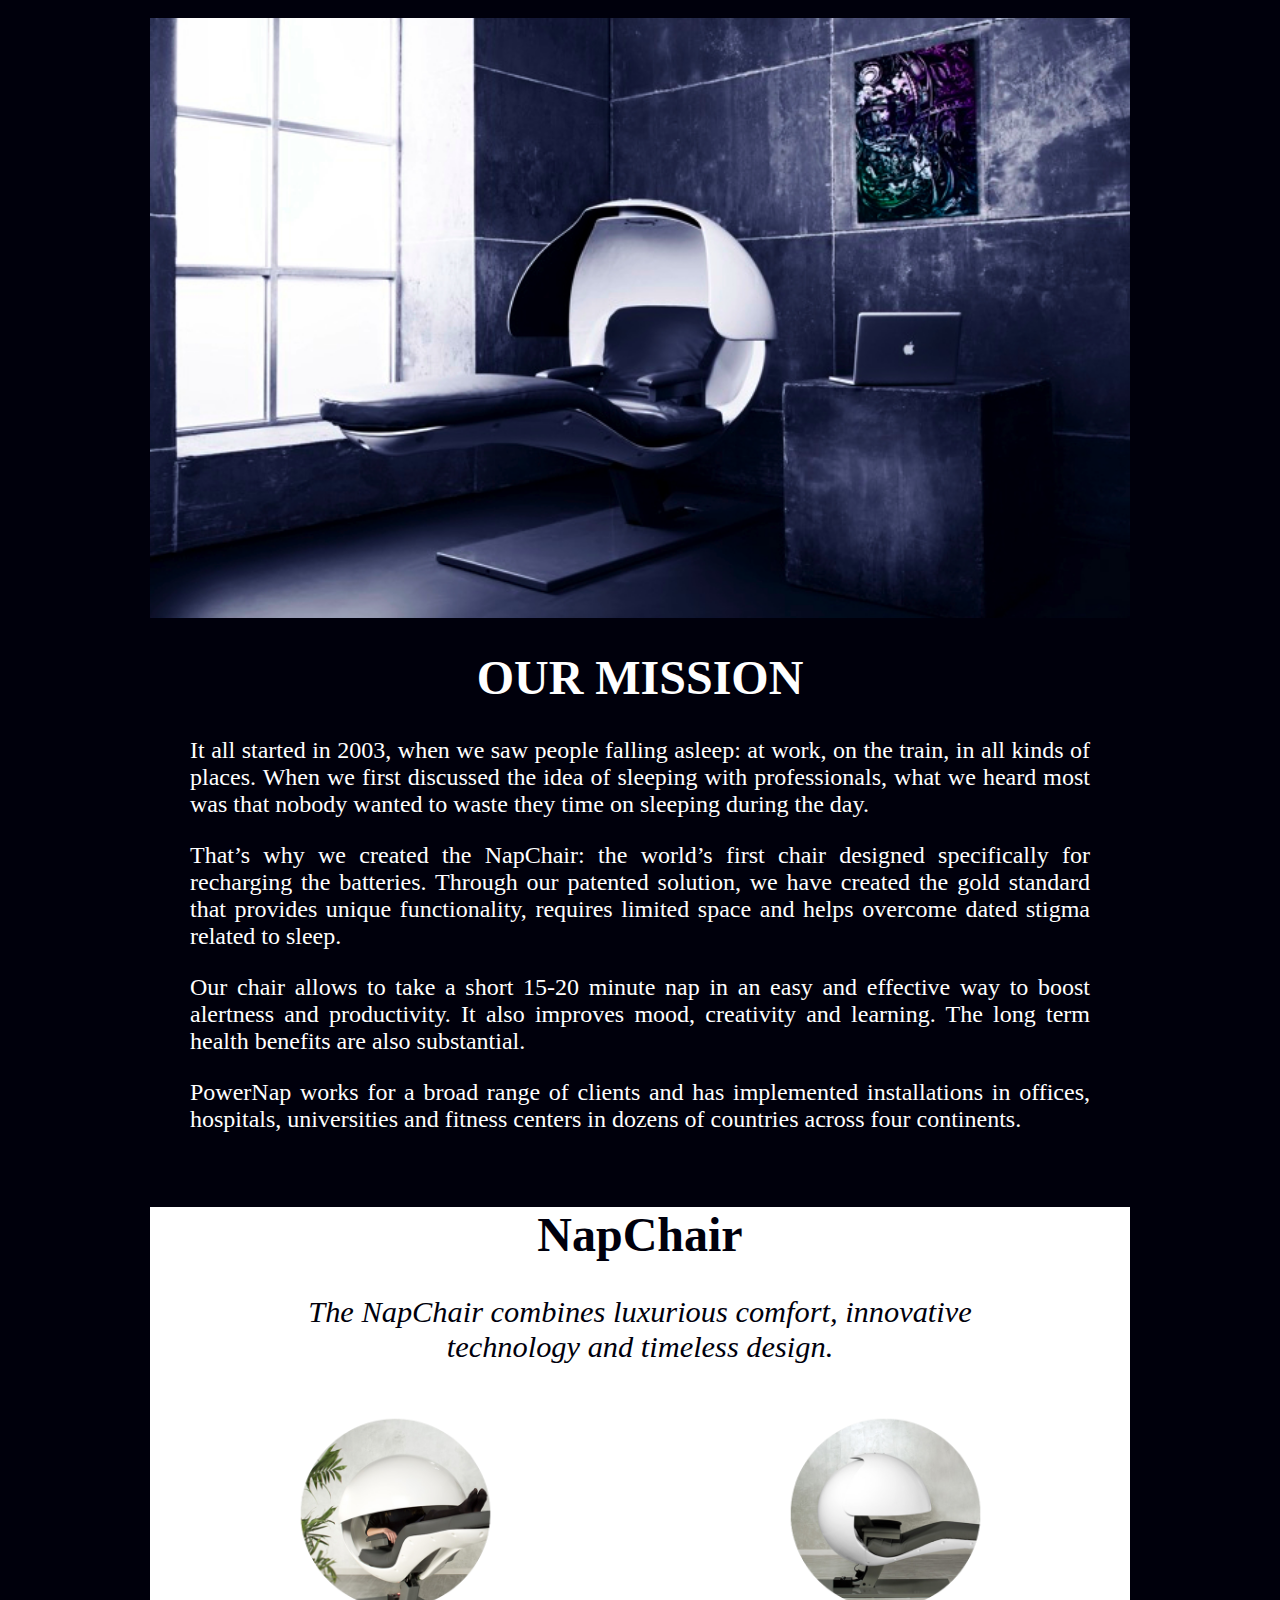
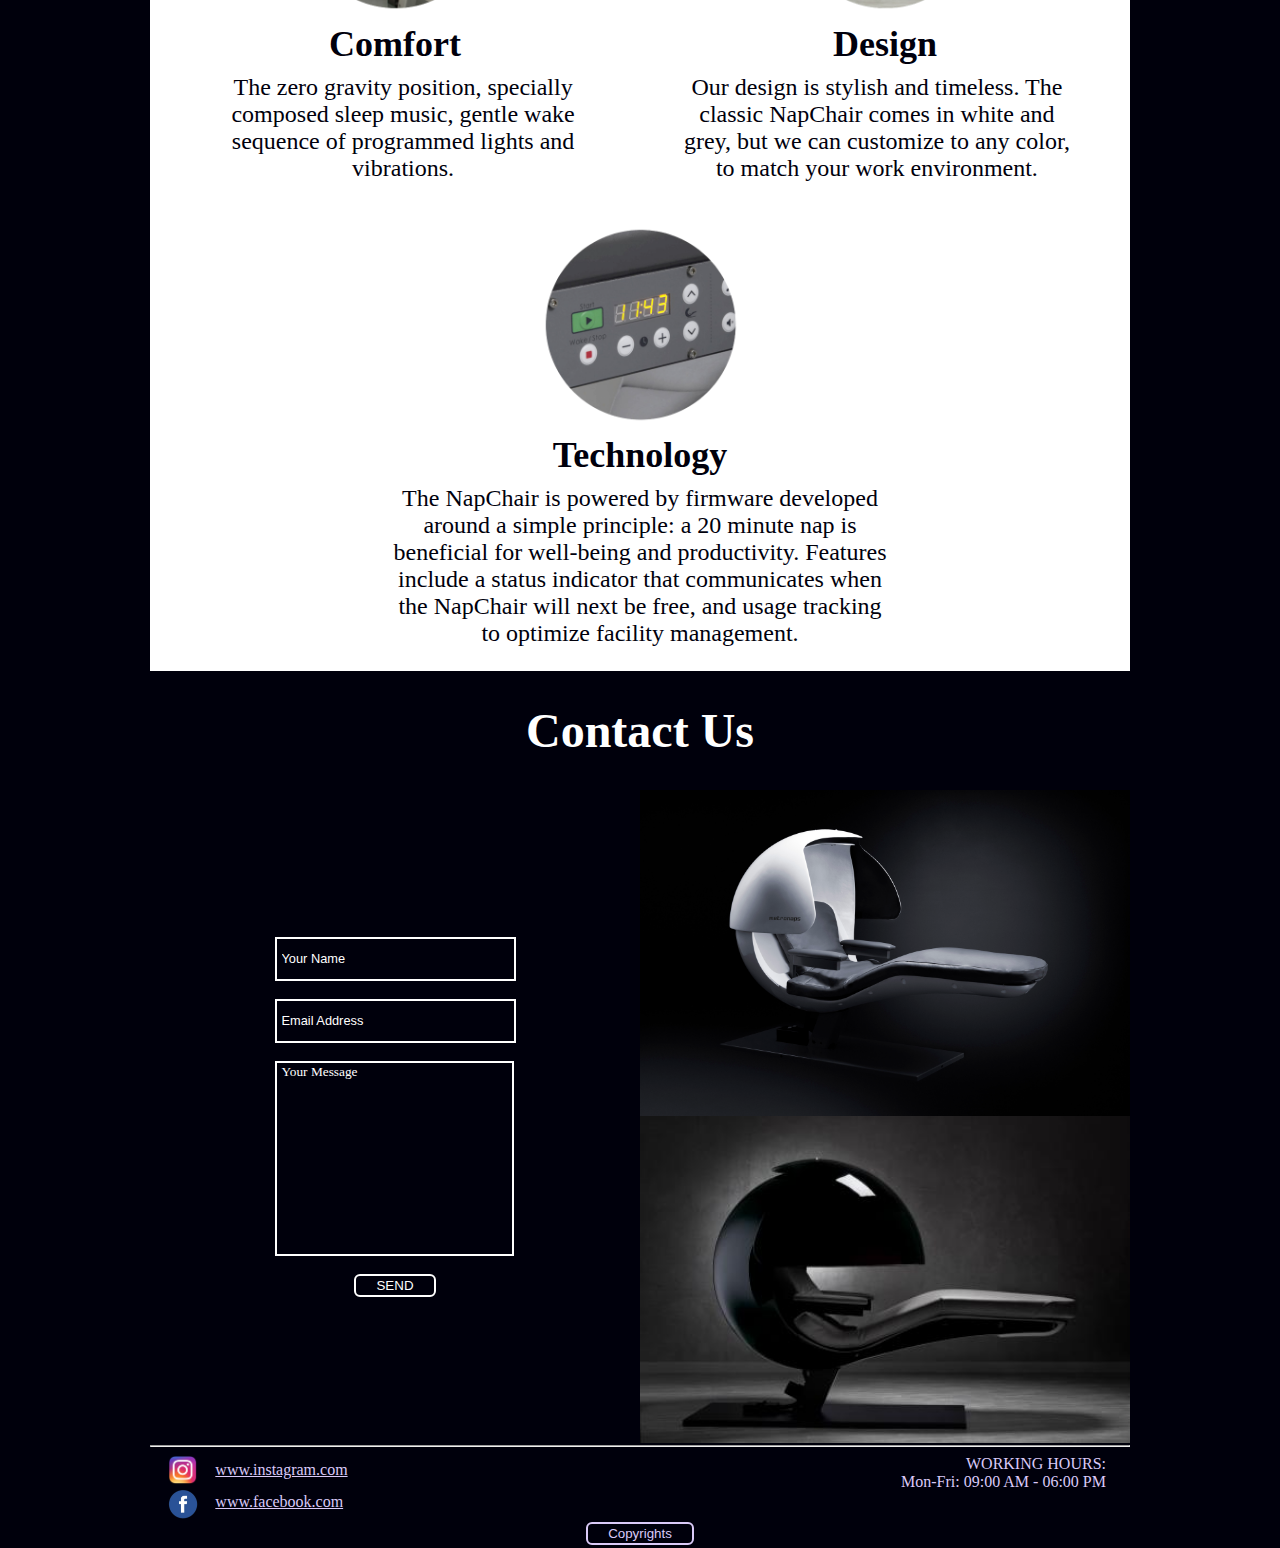
<file: index.html>
<!DOCTYPE html>
<html lang="en">

<head>
	<meta charset="UTF-8">
	<meta name="viewport" content="width=device-width, initial-scale=1.0">
	<meta http-equiv="X-UA-Compatible" content="ie=edge">
	<link rel="stylesheet" type="text/css" href="css/index.css">
	<link rel="stylesheet" type="text/css" href="css/index-layout.css">
	<link rel="shortcut icon" href="favicon.ico" type="image/x-icon">
	<link rel="icon" href="favicon.ico" type="image/x-icon">
	<title>PowerNap</title>
	<link href="https://stackpath.bootstrapcdn.com/font-awesome/4.7.0/css/font-awesome.min.css" rel="stylesheet">
</head>

<body>
	<header>
		<img src="img/logo.png" alt="PowerNap logo" class="logo">
		<a href="javascript:void(0);" class="burger-menu">
    		<i class="fa fa-bars" aria-hidden="true"></i>
  		</a>
		<p class="company-name">PowerNap</p>

	</header>
	<nav>
        <ul>
		    <li><a href="#main">Main</a></li>
		    <li><a href="#our-mission">Our Mission</a></li>
		    <li><a href="#napchair">NapChair</a></li>
		    <li><a href="#contact-us">Contact Us</a></li>
        </ul>
	</nav>
	<br>
	<div id="main">
		<p>Enhance your productivity</p>
	</div>
	<div id="our-mission">
		<h1>OUR MISSION</h1>
		<p>It all started in 2003, when we saw people falling asleep: at work, on the train, in all kinds of places. When we first discussed the idea of sleeping with professionals, what we heard most was that nobody wanted to waste they time on sleeping during the day.</p>

		<p>That’s why we created the NapChair: the world’s first chair designed specifically for recharging the batteries.  Through our patented solution, we have created the gold standard that provides unique functionality, requires limited space and helps overcome dated stigma related to sleep.</p>

		<p>Our chair allows to take a short 15-20 minute nap in an easy and effective way to boost alertness and productivity. It also improves mood, creativity and learning.  The long term health benefits are also substantial.</p>

		<p>PowerNap works for a broad range of clients and has implemented installations in offices, hospitals, universities and fitness centers in dozens of countries across four continents.</p>
	</div>
	<br>
	<div id="napchair">
		<h1> NapChair </h1>
		<p><i>The NapChair combines luxurious comfort, innovative technology and timeless design.</i></p>
		<div class="napchair-container">
			<div class="comfort">
				<img src="img/napchair/comfort.png" alt="Comfort Image" class="img-comfort">
				<div class="comfort-text">
					<h2>Comfort</h2>
					<p>The zero gravity position,
					specially composed sleep music,
					gentle wake sequence of
					programmed lights and
					vibrations. </p>
				</div>
			</div>
			<div class="design">
				<img src="img/napchair/design.png" alt="Design Image">
				<div class="design-text">
					<h2>Design</h2>
					<p>Our design is stylish and timeless.
					The classic NapChair comes in white
					and grey, but we can customize to any
					color, to match your work
					environment.</p>
				</div>
			</div>
			<div class="technology">
				<img src="img/napchair/technology.png" alt="Technology Image">
				<div class="technology-text">
					<h2>Technology</h2>
					<p> The NapChair is powered by firmware developed
					around a simple principle: a 20 minute nap is
					beneficial for well-being and productivity. Features include a status indicator that communicates when the NapChair will next be free, and usage tracking to optimize facility management.</p>
				</div>
			</div>
		</div>
	</div>
	<div id="contact-us">
		<h1>Contact Us</h1>
			<div class="contact-us-container">
				<div class="contact-us-form">
					<form action="https://formspree.io/xqkzyrrb" method="POST">
					<input type="text" name="yourname" class="your-name" placeholder="Your Name">
					<br>
					<input type="email" class="email" name="email" placeholder="Email Address">
					<br>
					<textarea name="message" class="your-message" placeholder="Your Message"></textarea>
					<br>
					<input type="submit" class="submit-send" name="submit" value="SEND">
					</form>
				</div>
				<div class = "contact-us-images">
					<img src="img/contact_us/chair1.jpg" alt="NapChair in white color" class="NapChair-white">
					<img src="img/contact_us/chair2.jpg" alt="NapChair in black color" class="NapChair-black">
				</div>
			</div>
		</div>
	<hr>
	<footer>
		<div class="footer-container">
			<div class="footer-socials">
				<img src="img/footer/instagram.png" alt="instagram logo" class="instagram-logo">
				<a href="https://www.instagram.com/">www.instagram.com</a>
				<img src="img/footer/facebook.png" alt="facebook logo" class="facebook-logo">
				<a href="https://www.facebook.com/">www.facebook.com</a>
			</div>
			<div class="working-hours">
				<p>WORKING HOURS:<br>Mon-Fri: 09:00 AM - 06:00&nbspPM</p>
			</div>
			<div class="clock"></div>
			<div class="copyrights">
				<button class="copyrights-button">Copyrights</button>
			</div>
		</div>
	</footer>
	
	<script
  src="https://code.jquery.com/jquery-3.4.1.min.js"
  integrity="sha256-CSXorXvZcTkaix6Yvo6HppcZGetbYMGWSFlBw8HfCJo="
  crossorigin="anonymous"></script>
	<script type="text/javascript" src="js/index.js"></script>
</body>
</html>
</file>
<file: css/index.css>
:root {
	background-color: #00000c;
	color: #ffffff;
	--additional-color: #dacaf8;
	scroll-behavior: smooth;
}

body {
    max-width: 980px;
    margin: auto;
}

header, nav, div, ul, #our-mission {
	padding: 0;
	margin: 0;
}

header {
	display: grid;
	grid-template-columns: 1fr 1fr 1fr;
}

header .logo, .company-name {
	display: none;
}

.logo {
	max-width: 62px;
	grid-column: 2 / 3;
	justify-self: center;
}

.company-name {
	margin: 0;
	font-size: 26px;
	grid-column: 1 / 4;
	justify-self: center;
}

.burger-menu {
	justify-self: flex-end;
	grid-column: 3 / 4;
	visibility: hidden;
}

nav {
	display: none;
}

ul {
	list-style-type: none;
	display: flex;
	justify-content: space-around;
	background: rgb(18,65,100);
	background: radial-gradient(circle, rgba(18,65,100,1) 0%, rgba(28,7,34,1) 100%);
	font-size: 30px;
	padding: 10px 0px;
}

nav a {
	color: var(--additional-color);
	text-decoration: none;
	padding: 11px 10px;
}	

nav a:hover {
	background-color: #00000c;
	color: #fef67f;
}

#main {
	background-image: url(../img/main.jpg);
	background-position: center;
	background-size: cover;
	color: var(--additional-color);
	min-height: 600px;
	display: flex;
	justify-content: flex-end;
	margin-top: -18px;
}

#main p {
	font-size: 3.5rem;
	text-shadow: 2px 3px 4px #00000c;
	padding-right: 25px;
	display: none;
}

#our-mission h1 {
	font-size: 3rem;
	text-align: center;
}

#our-mission p {
	text-align: justify;
	font-size: 1.5rem;
	padding: 0px 40px;
}


#napchair {
	background-color: #ffffff;
	color: #00000c;
}

#napchair h1 {
	text-align: center;
	font-size: 3rem;
}

#napchair h2 {
	margin: -15px 0px;
}

#napchair > p {
	text-align: center;
	font-size: 1.9rem;
	padding: 0px 96px;
}

#napchair img {
	max-height: 237px;
}

.napchair-container {
  display: grid;
  grid-template-columns: 1fr 1fr;
  text-align: center;
  font-size: 24px;
}

#napchair .comfort p {
	padding: 0px 6.7% 0px 10% ;
}

#napchair .design p {
	padding: 0px 10% 0px 6.7%;
}
.technology {
  grid-column-start: 1;
  grid-column-end: span 2;
}

.technology p {
	padding-right: 24.6%;
	padding-left: 24.6%;
}

#contact-us h1 {
	text-align: center;
	font-size: 3rem;
}

.contact-us-images img {
	height: auto;
	width: 100%;
	max-width: 537px;
}

.contact-us-container {
	display: grid;
	grid-template-columns: 1fr 1fr;
}

.contact-us-form {
	display: grid;
	align-items: center;
	justify-items: center;
}

form {
	display: flex;
	flex-direction: column;
}

.contact-us-form .your-name, .email {
	min-width: 230px;
	min-height: 38px;
	border: 2px solid white;
	background-color: transparent;
	font-size: 0.8rem;
	color: white;
	padding-left: 5px;
}

::placeholder {
	color:white;
}

.contact-us-form .your-message{
	width: 100%;
	height: auto ;
	max-width: 230px;
	min-height: 189px;
	border: 2px solid white;
	background-color: transparent;
	color: white;
	resize: none;
	text-decoration: none;
	padding: 1px 0px 1px 5px;
	font-family: Times New Roman;
}

.contact-us-form .submit-send {
	max-width: 110px;
	padding: 2px 20px;
	align-self: center;
	background-color: transparent;
	color: white;
	border: 2px solid white;
	border-radius: 6px;
	font-weight: normal;
	transition: all 0.3s;
	cursor: pointer;
}

input[type="submit"]:hover {
	background-color: white;
	color: black;
	border: 2px solid black;
	font-weight: bold;
}

textarea:focus, input:focus {
	outline: none;
}

input:-webkit-autofill,
input:-webkit-autofill:hover, 
input:-webkit-autofill:focus, 
input:-webkit-autofill:active  {
    -webkit-box-shadow: 0 0 0 30px black inset !important;
    -webkit-text-fill-color: white !important;
}

.contact-us-images {
	display: grid;
}

hr {
	margin: 0;
	margin-top: 2px;
}

footer a {
	color: var(--additional-color);
	align-self: center;
}

footer {
	color: var(--additional-color);
}

.instagram-logo {
	height: auto;
	width: 100%;
	max-width: 30px;
	justify-self: center;
}

.facebook-logo {
	height: auto;
	width: 30px;
	margin-top: 4px;
	justify-self: center;
}

.footer-container {
	display: grid;
	grid-template-columns: 1fr 1fr 1fr;
	grid-template-rows: 1fr;
}

.footer-socials {
	display: grid;
	grid-template-columns: 20% 80%;
	padding-top: 8px;
}

.working-hours {
	order: 1;
	justify-self: end;
	align-self: start;
	text-align: end;
}

.working-hours p {
	margin: 0;
	padding-top: 8px;
	padding-right: 24px;
}

.copyrights {
	align-self: start;
	justify-self: center;
	grid-row: 2 / 2;
	grid-column: 1 / 4;
}

.clock {
	display: flex;
	justify-self: center;
	padding-top: 8px;
}

.copyrights p {
	margin: 0px;
}

.copyrights-button {
    max-width: 110px;
	padding: 2px 20px;
	background-color: transparent;
	color: var(--additional-color);
	border: 2px solid var(--additional-color);
	border-radius: 6px;
	font-weight: normal;
	transition: all 0.3s;
	cursor: pointer;
    margin-bottom: 3px;
    margin-top: 3px;
}

.copyrights-button:hover {
	background-color: var(--additional-color);
	color: black;
	border: 2px solid black;
	font-weight: bold;
}
</file>
<file: css/index-layout.css>
@media (max-width: 705px) {
	
	footer {
		font-size: 0.7rem;
	}
}

@media (max-width: 640px) {

	ul {
		font-size: 28px;
	}
	
	#main p {
		font-size: 2.2rem;
	}

	#our-mission p {
		font-size: 1.2rem;
	}

	#napchair > p {
		font-size: 1.7rem;
		padding: 0px 40px;
	}

	.contact-us-form .your-name, .email {
		min-width: 148px;
		min-height: 20px;
	}

	.contact-us-form .your-message {
		max-width: 148px;
		min-height: 186px;
	}

	.instagram-logo {
		max-width: 20px;
	}

	.facebook-logo {
		max-width: 20px;
	}
}

@media (max-width: 550px) {

	header a {
	  	color: white;
	  	padding: 14px 16px;
	  	text-decoration: none;
	  	font-size: 25px;
	  	display: block;
	}

	.burger-menu {
	  	visibility: visible;
	}

	header a:hover {
	  	background-color: white;
	  	color: black;
	}

	ul {
		text-align: center;
		flex-direction: column;
	  	display: none;
	  	background: transparent;
	  	padding: 0px;
	}

	nav a {
		padding: 2px;
		font-size: 1.1rem;
	}

	nav a: hover {
		background-color: transparent;
		border-bottom: 2px solid white;
	}

	#our-mission h1 {
		font-size: 2.3rem;
	}

	#our-mission p {
		padding: 0px 20px;
	}

	#napchair h2 {
		margin: 0px;
	}

	#napchair > p {
		font-size: 1.2rem;
		padding: 0px 40px;
	}


	#napchair .comfort img {
		padding: 0;
	}

	#napchair .comfort p {
		padding: 0px 20px 0px 0px;
	}

	#napchair .design p {
		padding: 0px 20px 0px 0px;
	}
	
	.comfort {
		display: grid;
		grid-column: 1 / 3;
	}

	.comfort img {
		grid-column: 1 / 2;
		width: 100%;
	}
	
	.comfort-text {
		grid-column: 2 / 3;
		font-size: 0.8rem;
		align-self: center;
	}

	.design {
		display: grid;
		grid-column: 1 / 3;
		order: 1;
	}

	.design img {
		grid-column: 1 / 2;
		width: 100%;
	}

	.design-text {
		grid-column: 2 / 3;
		font-size: 0.8rem;
		align-self: center;
	}

	.technology {
		display: grid;
		grid-column: 1 / 3;
	}

	.technology img {
		grid-column: 1 / 2;
		width: 100%;
		align-self: center;
	}

	.technology-text {
		grid-column: 2 / 3;
		font-size: 0.8rem;
		align-self: center;
	}

	.technology p {
		padding: 0px 20px 0px 0px;
	}

	#napchair h1 {
		font-size: 2.3rem;
	}

	#contact-us h1 {
		font-size: 2.3rem;
	}

	.contact-us-form .your-name, .email {
		min-width: 148px;
		min-height: 20px;
	}

	.contact-us-form .your-message{
		max-width: 148px;
		min-height: 130px;
	}

	input[type="submit"] {
		margin-top: -10px;
	}

	footer {
		font-size: 0.57rem;
	}

    .copyrights-button {
        font-size: 0.57rem;
        padding: 2px 15px;
    }

    .working-hours p {
        padding-right: 12px;
	}
}

@media (max-width: 440px) {

	#main p {
		font-size: 1.8rem;		
	}

	#our-mission h1 {
		font-size: 1.8rem;
	}

	#our-mission p {
		font-size: 1rem;
		padding: 0px 20px;
	}

	#napchair h1 {
		font-size: 1.8rem;
	}

	#napchair > p {
		font-size: 1rem;
	}

	#contact-us h1 {
		font-size: 1.8rem;
		margin: 10px 0px 10px 0px;
	}

	.contact-us-form .your-name, .email {
		min-width: 148px;
		min-height: 20px;
	}

	.contact-us-form .your-message{
		max-width: 148px;
		min-height: 95px;
	}

	input[type="submit"] {
		margin-top: -10px;
	}

	footer {
		font-size: 0.47rem;
	}

	.instagram-logo {
		max-width: 15px;
	}

	.facebook-logo {
		max-width: 15px;
	}

    .copyrights-button {
        font-size: 0.47rem;
        padding: 2px 10px;
    }

}

@media (max-width: 380px) {

	#main p {
		font-size: 1.6rem;
	}

	#napchair > p {
		font-size: 0.9rem;
		padding: 0px 20px;
	}

	.contact-us-form .your-name, .email {
		min-width: 148px;
		min-height: 10px;
		margin: 0px  10px -10px 10px;
	}

	.contact-us-form .your-message{
		max-width: 148px;
		min-height: 70px;
		margin-left: 10px;
		margin-right: 10px;
	}

	footer {
		font-size: 0.38rem;
	}

	.instagram-logo {
		max-width: 10px;
	}

	.facebook-logo {
		max-width: 10px;
	}

    .copyrights-button {
        font-size: 0.38rem;
        padding: 2px 10px;
    }

    .working-hours p {
		padding-right: 6px;
    }
}
</file>
